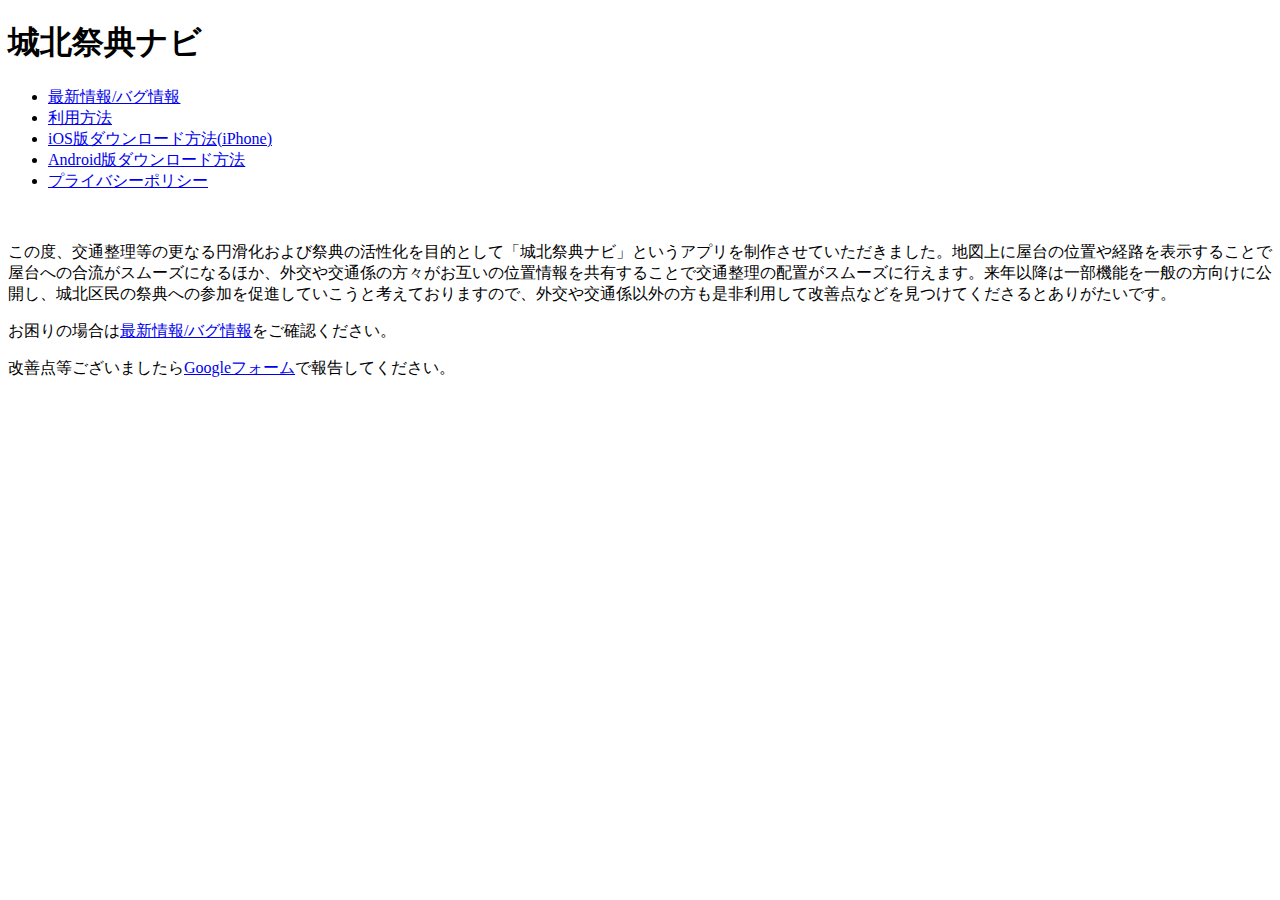
<file: index.html>
<!DOCTYPE html>
<html lang="ja">

<head>
    <meta charset="UTF-8">
    <meta name="viewport" content="width=device-width, initial-scale=1.0">
    <title>城北祭典ナビ</title>
    <meta name="robots" content="noindex">
</head>

<body>
    <h1>城北祭典ナビ</h1>
    <ul>
        <li><a href="info.html">最新情報/バグ情報</a></li>
        <li><a href="inst.html">利用方法</a></li>
        <li><a href="download_ios.html">iOS版ダウンロード方法(iPhone)</a></li>
        <li><a href="download_android.html">Android版ダウンロード方法</a></li>
        <li><a href="policy.html">プライバシーポリシー</a></li>
    </ul>
    <br>
    <p>
        この度、交通整理等の更なる円滑化および祭典の活性化を目的として「城北祭典ナビ」というアプリを制作させていただきました。地図上に屋台の位置や経路を表示することで屋台への合流がスムーズになるほか、外交や交通係の方々がお互いの位置情報を共有することで交通整理の配置がスムーズに行えます。来年以降は一部機能を一般の方向けに公開し、城北区民の祭典への参加を促進していこうと考えておりますので、外交や交通係以外の方も是非利用して改善点などを見つけてくださるとありがたいです。
    </p>
    <p>お困りの場合は<a href="info.html">最新情報/バグ情報</a>をご確認ください。</p>
    <p>改善点等ございましたら<a href="https://forms.gle/ynTxPeowjhaM7svR9">Googleフォーム</a>で報告してください。</p>

</body>

</html>
</file>
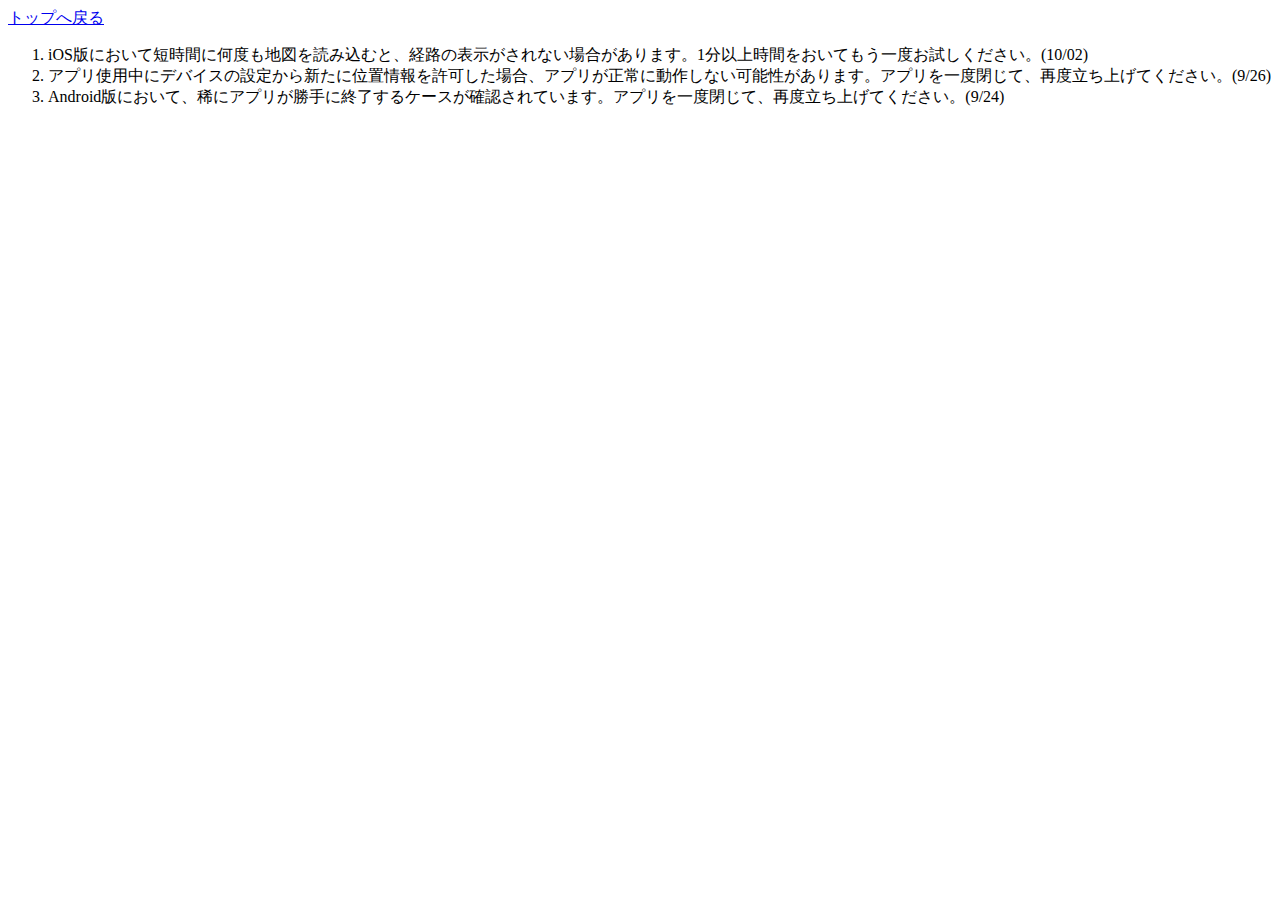
<file: info.html>
<!DOCTYPE html>
<html lang="ja">

<head>
    <meta charset="UTF-8">
    <meta name="viewport" content="width=device-width, initial-scale=1.0">
    <title>最新情報</title>
    <meta name="robots" content="noindex">
</head>

<body>
    <a href="index.html">トップへ戻る</a>
    <ol>
        <li>iOS版において短時間に何度も地図を読み込むと、経路の表示がされない場合があります。1分以上時間をおいてもう一度お試しください。(10/02)</li>
        <li>アプリ使用中にデバイスの設定から新たに位置情報を許可した場合、アプリが正常に動作しない可能性があります。アプリを一度閉じて、再度立ち上げてください。(9/26)</li>
        <li>Android版において、稀にアプリが勝手に終了するケースが確認されています。アプリを一度閉じて、再度立ち上げてください。(9/24)</li>
    </ol>
</body>

</html>
</file>
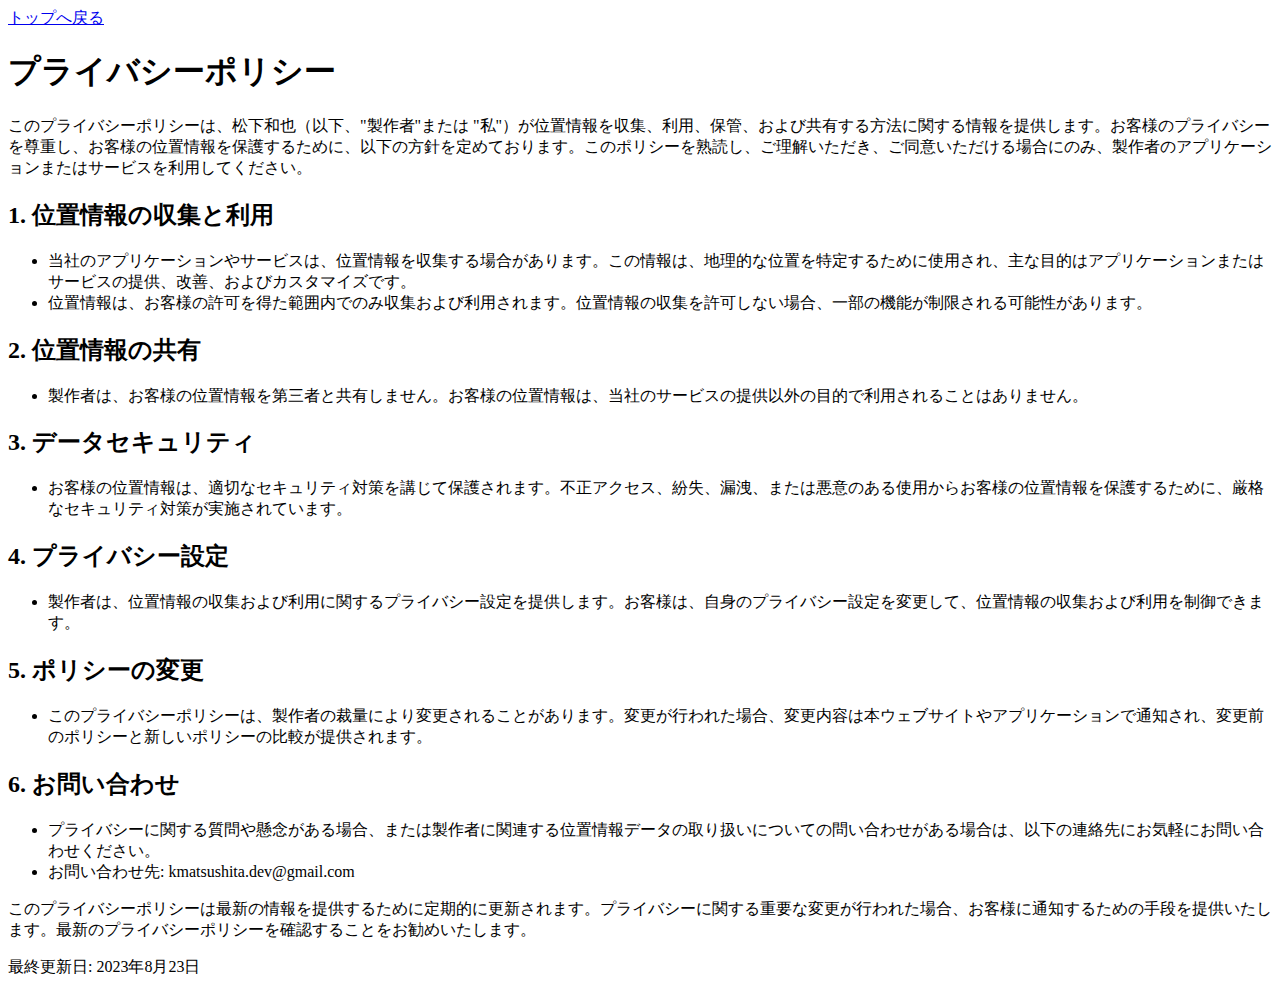
<file: policy.html>
<!DOCTYPE html>
<html lang="ja">
<head>
    <meta charset="UTF-8">
    <meta name="viewport" content="width=device-width, initial-scale=1.0">
    <title>プライバシーポリシー</title>
    <meta name="robots" content="noindex">
</head>
<body>
    <a href="index.html">トップへ戻る</a>
    <h1>プライバシーポリシー</h1>

    <p>このプライバシーポリシーは、松下和也（以下、"製作者"または "私"）が位置情報を収集、利用、保管、および共有する方法に関する情報を提供します。お客様のプライバシーを尊重し、お客様の位置情報を保護するために、以下の方針を定めております。このポリシーを熟読し、ご理解いただき、ご同意いただける場合にのみ、製作者のアプリケーションまたはサービスを利用してください。</p>

    <h2>1. 位置情報の収集と利用</h2>
    <ul>
        <li>当社のアプリケーションやサービスは、位置情報を収集する場合があります。この情報は、地理的な位置を特定するために使用され、主な目的はアプリケーションまたはサービスの提供、改善、およびカスタマイズです。</li>
        <li>位置情報は、お客様の許可を得た範囲内でのみ収集および利用されます。位置情報の収集を許可しない場合、一部の機能が制限される可能性があります。</li>
    </ul>

    <h2>2. 位置情報の共有</h2>
    <ul>
        <li>製作者は、お客様の位置情報を第三者と共有しません。お客様の位置情報は、当社のサービスの提供以外の目的で利用されることはありません。</li>
    </ul>

    <h2>3. データセキュリティ</h2>
    <ul>
        <li>お客様の位置情報は、適切なセキュリティ対策を講じて保護されます。不正アクセス、紛失、漏洩、または悪意のある使用からお客様の位置情報を保護するために、厳格なセキュリティ対策が実施されています。</li>
    </ul>

    <h2>4. プライバシー設定</h2>
    <ul>
        <li>製作者は、位置情報の収集および利用に関するプライバシー設定を提供します。お客様は、自身のプライバシー設定を変更して、位置情報の収集および利用を制御できます。</li>
    </ul>

    <h2>5. ポリシーの変更</h2>
    <ul>
        <li>このプライバシーポリシーは、製作者の裁量により変更されることがあります。変更が行われた場合、変更内容は本ウェブサイトやアプリケーションで通知され、変更前のポリシーと新しいポリシーの比較が提供されます。</li>
    </ul>

    <h2>6. お問い合わせ</h2>
    <ul>
        <li>プライバシーに関する質問や懸念がある場合、または製作者に関連する位置情報データの取り扱いについての問い合わせがある場合は、以下の連絡先にお気軽にお問い合わせください。</li>
        <li>お問い合わせ先: kmatsushita.dev@gmail.com</li>
    </ul>

    <p>このプライバシーポリシーは最新の情報を提供するために定期的に更新されます。プライバシーに関する重要な変更が行われた場合、お客様に通知するための手段を提供いたします。最新のプライバシーポリシーを確認することをお勧めいたします。</p>

    <p>最終更新日: 2023年8月23日</p>
</body>
</html>
</file>
